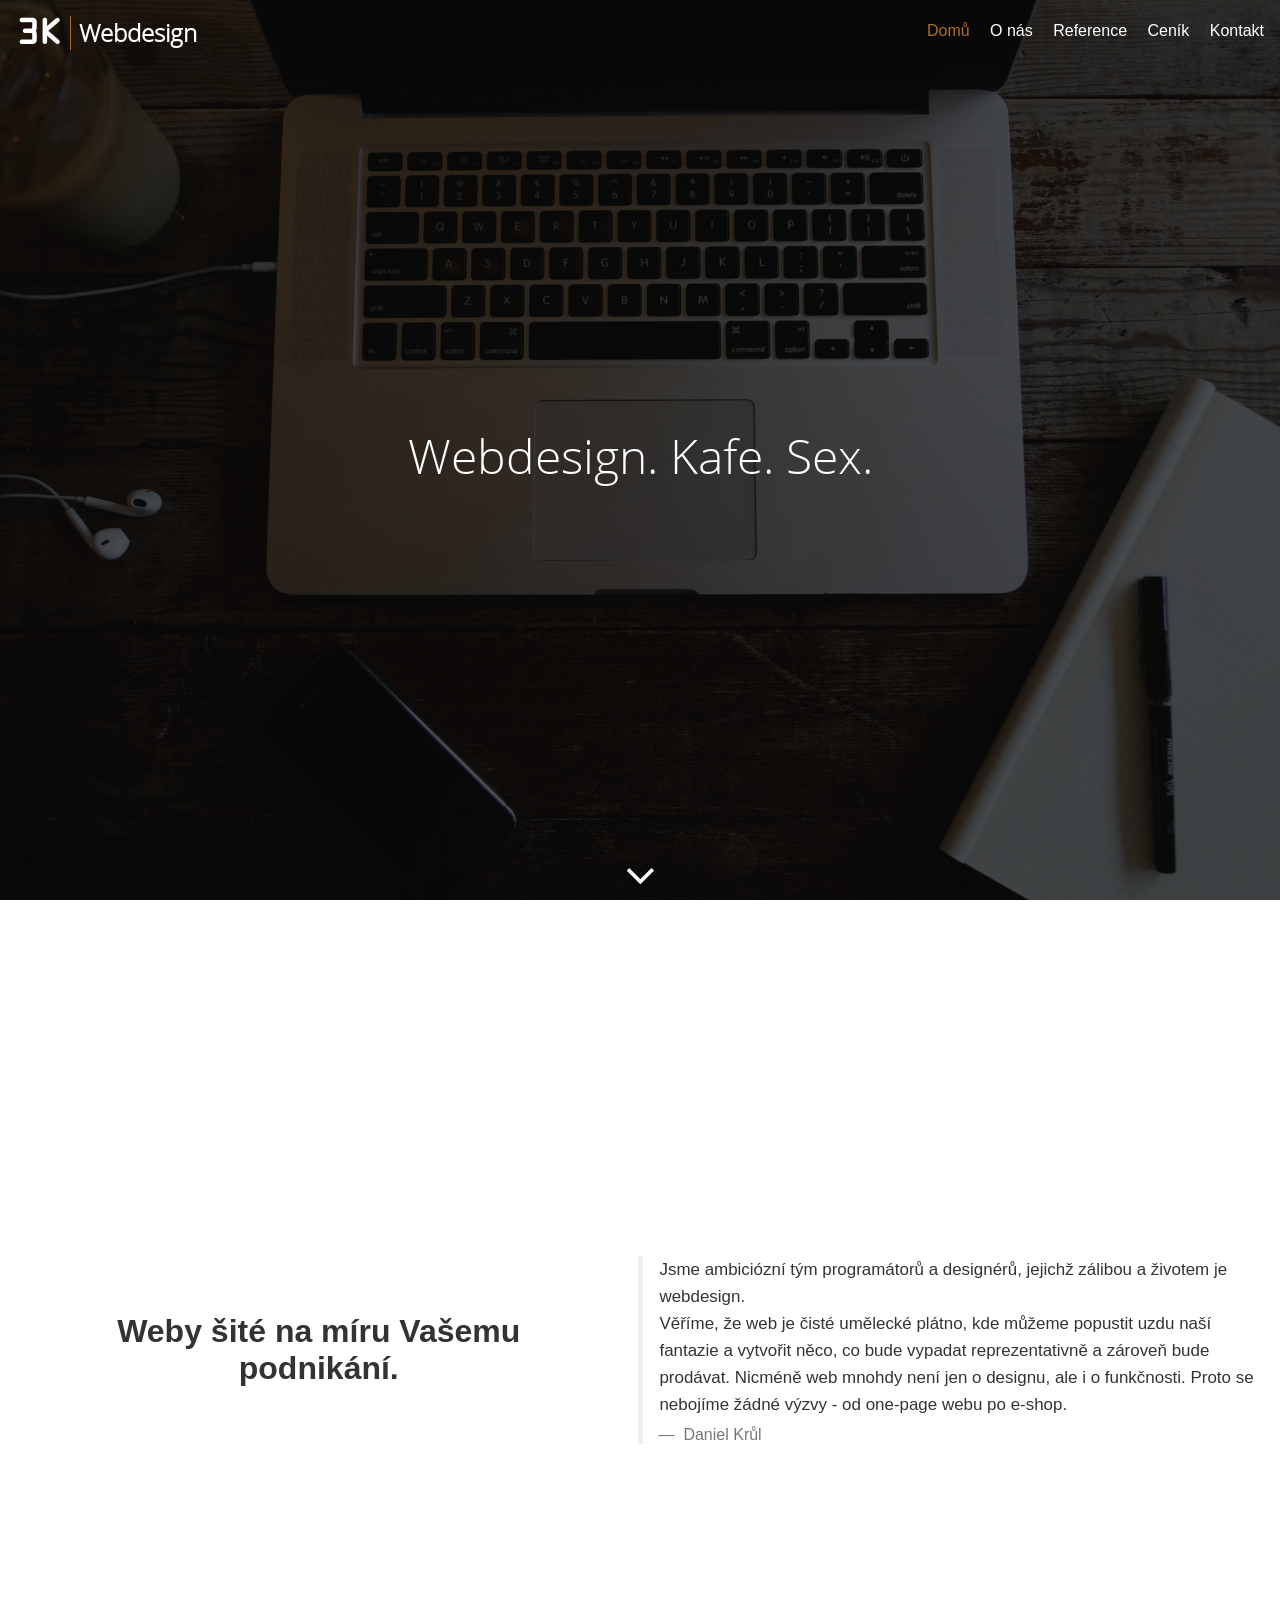
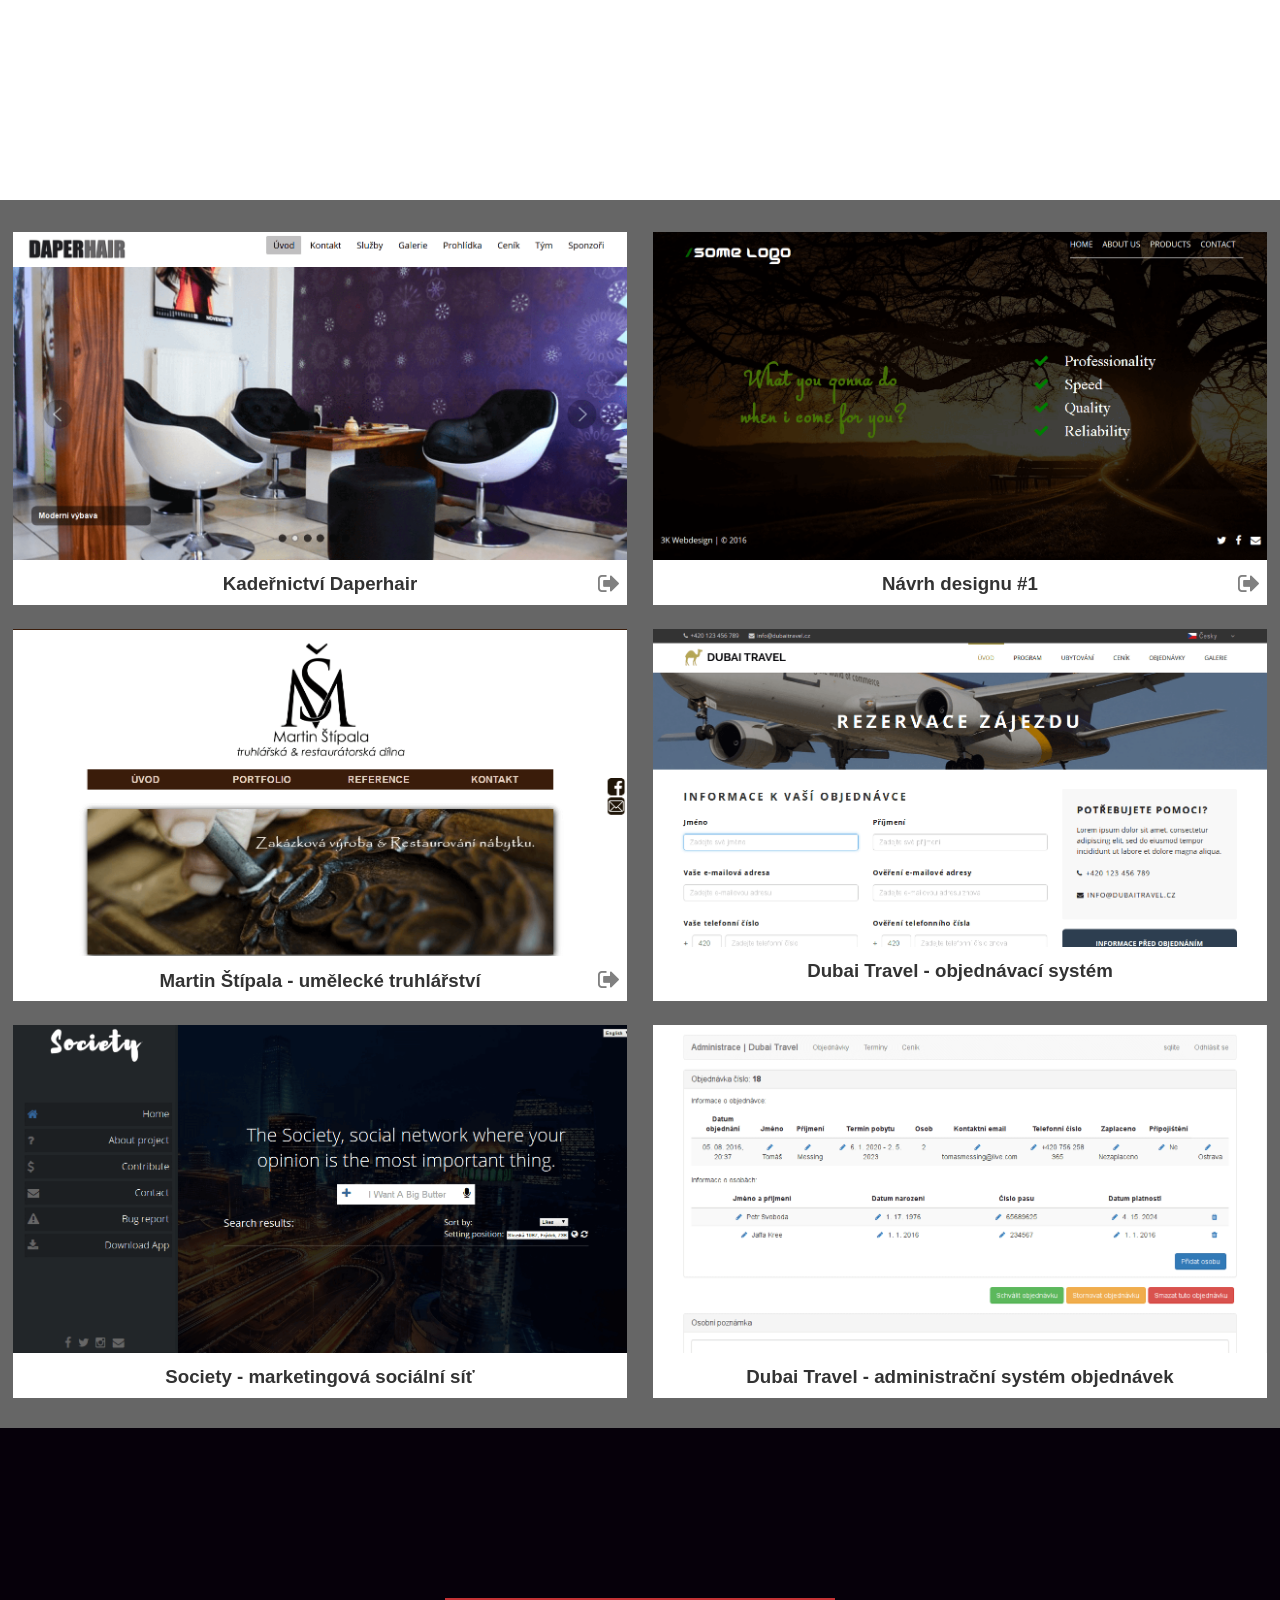
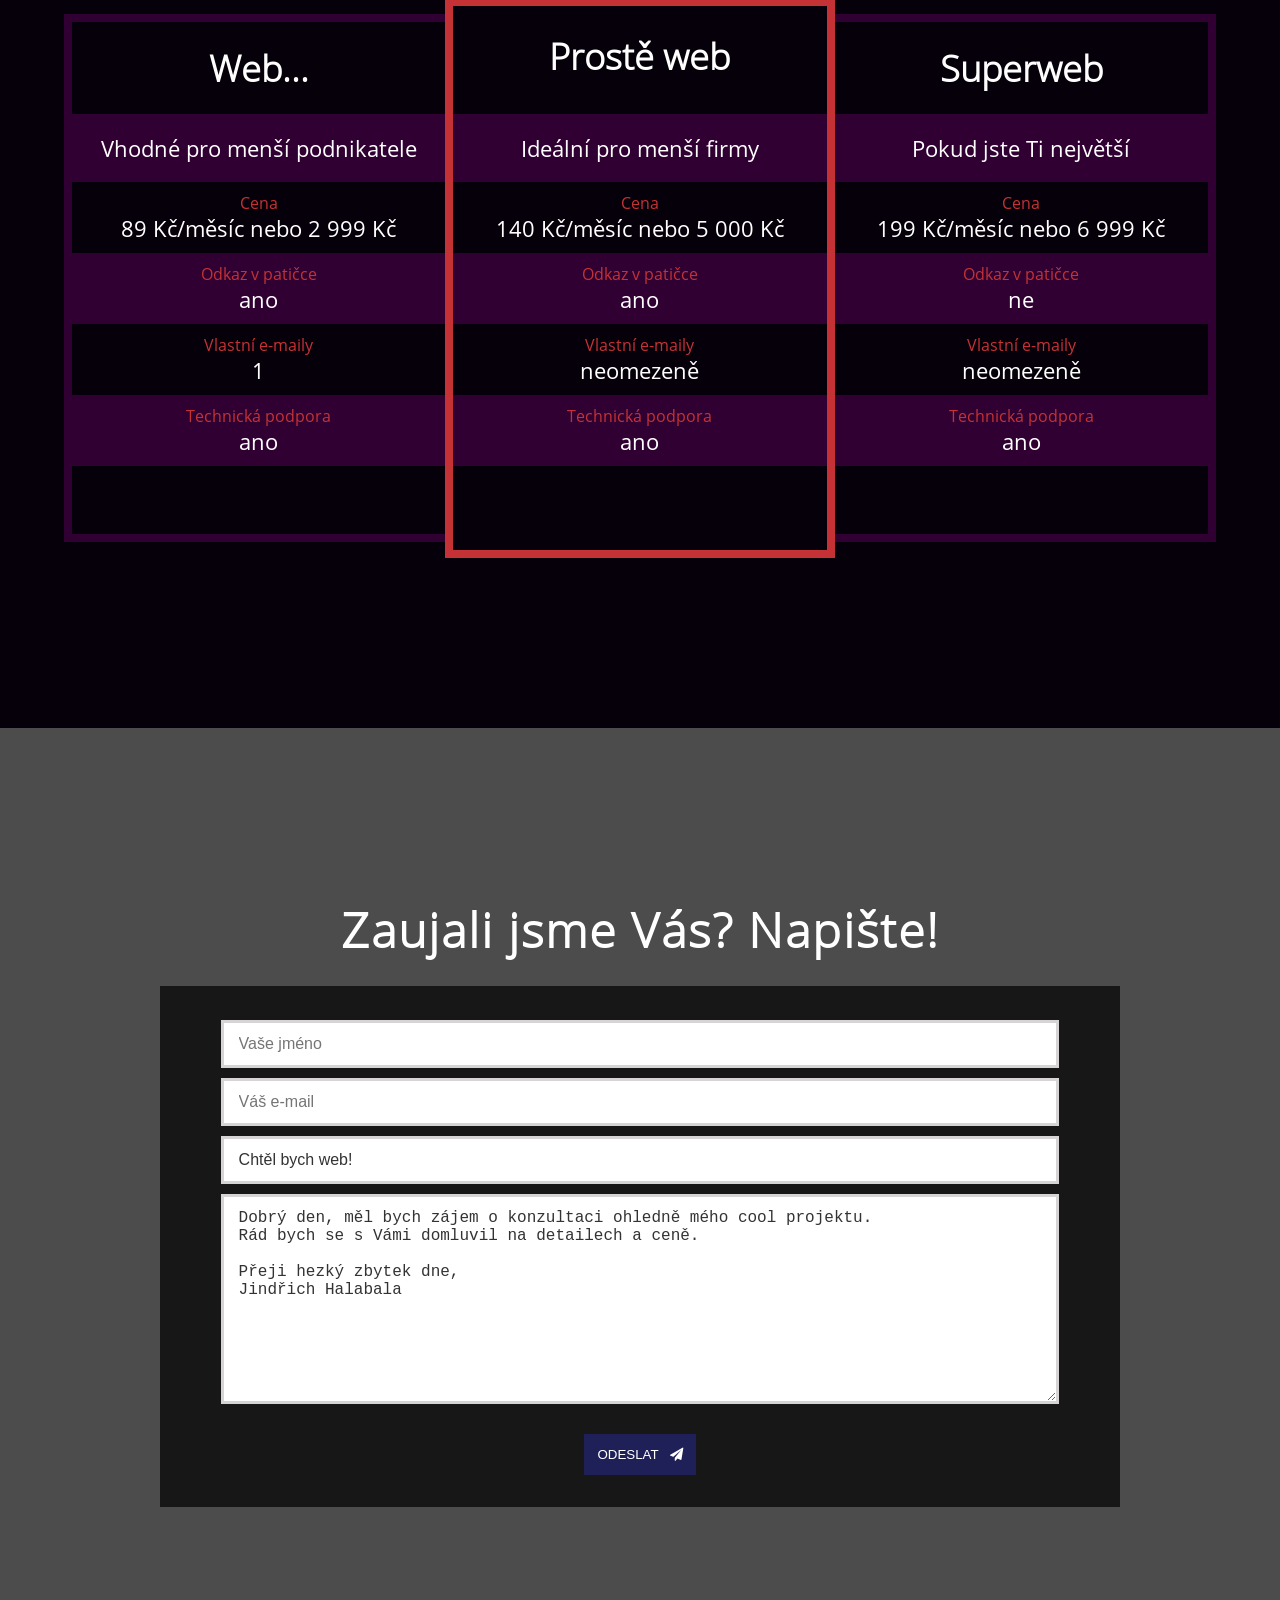
<file: index.html>
<!DOCTYPE html>
<html lang="cs">
<head>
	<meta charset="utf-8" />
	<meta name="viewport" content="width=device-width, initial-scale=1">
	<meta name="description" content="Jsme ambiciózní tým programátorů a designérů, jejichž zálibou a život je webdesign. Tvoříme responzivní design, e-shopy a webové aplikace.">
	<meta name="Author" content="Daniel Krůl & Jan Kolčava">
	<meta name="keywords" content="web, webdesign, design, kódování, coding, code, 3K, 3K Webdesign" />
	<meta name="robots" content="index, follow" />

	<link rel="shortcut icon" href="favicon.png" />

	<title>3K Webdesign | Tvorba webů, e-shopů a webových aplikací</title>

	<link rel="stylesheet" type="text/css" href="./design/font-awesome/css/font-awesome.min.css" />
	<link rel="stylesheet" type="text/css" href="./css/sweetalert.css" />
	<link rel="stylesheet" type="text/css" href="./css/style.css" />

	<script type="text/javascript" src="./js/jquery.js"></script>
	<script type="text/javascript" src="./js/sweetalert.min.js"></script>
	<script type="text/javascript" src="./js/hammer.js"></script>

	<script type="text/javascript" src="./js/main.js"></script>
	<script>
		(function(i,s,o,g,r,a,m){i['GoogleAnalyticsObject']=r;i[r]=i[r]||function(){
			(i[r].q=i[r].q||[]).push(arguments)},i[r].l=1*new Date();a=s.createElement(o),
			m=s.getElementsByTagName(o)[0];a.async=1;a.src=g;m.parentNode.insertBefore(a,m)
		})(window,document,'script','https://www.google-analytics.com/analytics.js','ga');

		ga('create', 'UA-42571558-3', 'auto');
		ga('send', 'pageview');

	</script>

	<script type="text/javascript">
		var _smartsupp = _smartsupp || {};
		_smartsupp.key = '3f3482edde2a2495b305a945e48021284ca4ef21';
		window.smartsupp||(function(d) {
			var s,c,o=smartsupp=function(){ o._.push(arguments)};o._=[];
			s=d.getElementsByTagName('script')[0];c=d.createElement('script');
			c.type='text/javascript';c.charset='utf-8';c.async=true;
			c.src='//www.smartsuppchat.com/loader.js?';s.parentNode.insertBefore(c,s);
		})(document);
	</script>
</script>
</head>
<body>
	<div id="page" class="slick_menu_off">

		<header id="header" class="scrolled_off">
			<div class="left">
				<div class="logo">
					<a href="">
						<h1>3K</h1>
						<span class="borderVertical"></span>
						<h2>Webdesign</h2>
					</a>
				</div>
			</div>

			<div class="right">
				<div class="primary-nav">
					<a href="#page" class="active">Domů</a>
					<a href="#about">O nás</a>
					<a href="#reference">Reference</a>
					<a href="#services">Ceník</a>
					<a href="#contact">Kontakt</a>
				</div>

				<div class="slick-nav">
					<div class="slick-btn">
						<span class="fa fa-bars"></span>
					</div>
				</div>
			</div>
		</header>

		<div id="slick-menu">
			<div class="content">
				<div class="menu">
					<a href="#page" class="active">Domů</a>
					<a href="#about">O nás</a>
					<a href="#reference">Reference</a>
					<a href="#services">Ceník</a>
					<a href="#contact">Kontakt</a>
				</div>
			</div>

			<div class="foot">
				<div class="socialSites">
					<a class="fa fa-envelope ico-envelope" href="mailto:my@3kwebdesign.com" target="_blank"></a>
					<a class="fa fa-twitter ico-twitter" href="" target="_blank"></a>
					<a class="fa fa-facebook ico-facebook" href="https://www.facebook.com/3kwebdesignczech/" target="_blank"></a>
				</div>
			</div>
		</div>

		<div id="intro" class="part">
			<div class="shadowIntro">

				<div class="middlePane">
					<div class="center">
						<h1>Webdesign. Kafe. Sex.</h1>
					</div>
				</div>

				<div class="bottomPane">
					<div class="center">
						<a href="#about">
							<i class="fa fa-angle-down" aria-hidden="true"></i>
						</a>
					</div>
				</div>
			</div>
		</div>

		<div id="about" class="part">
			<div class="left">
				<h2 id="marketing">Weby šité na míru Vašemu podnikání.</h2>
			</div>

			<div class="right">
				<p>Jsme ambiciózní tým programátorů a designérů, jejichž zálibou a životem je webdesign.</p>
				<p>Věříme, že web je čisté umělecké plátno, kde můžeme popustit uzdu naší fantazie a vytvořit něco, co bude vypadat reprezentativně a zároveň bude prodávat. Nicméně web mnohdy není jen o designu, ale i o funkčnosti. Proto se nebojíme žádné výzvy - od one-page webu po e-shop.</p>
				<footer>
					Daniel Krůl
				</footer>
			</div>
		</div>

		<div id="reference" class="part">
			<div class="newLineTop"></div>
			<div class="column">
				<a href="http://www.daperhair.com" target="_blank">
					<div class="out">
						<i class="fa fa-sign-out" aria-hidden="true"></i>
					</div>
				</a>

				<img alt="Kadeřnictví Daperhair" src="design/images/reference/daperhair.png">
				<div class="title">
					<h3>Kadeřnictví Daperhair</h3>
				</div>
			</div>

			<div class="column">
				<a href="/old/Designs/1/" target="_blank">
					<div class="out">
						<i class="fa fa-sign-out" aria-hidden="true"></i>
					</div>
				</a>
				<img alt="Návrh designu #1" src="design/images/reference/design_1.png">
				<div class="title">
					<h3>Návrh designu #1</h3>
				</div>
			</div>

			<div class="column">
				<a href="http://www.msdilna.cz" target="_blank">
					<div class="out">
						<i class="fa fa-sign-out" aria-hidden="true"></i>
					</div>
				</a>

				<img alt="Martin Štípala - umělecké truhlářství" src="design/images/reference/msdilna.png">
				<div class="title">
					<h3>Martin Štípala - umělecké truhlářství</h3>
				</div>
			</div>

			<div class="column">
				<img alt="Dubai Travel - objednávací systém" src="design/images/reference/dubaitravel.png">
				<div class="title">
					<h3>Dubai Travel - objednávací systém</h3>
				</div>
			</div>

			<div class="column">
				<img alt="Society - marketingová sociální síť" src="design/images/reference/society.png">
				<div class="title">
					<h3>Society - marketingová sociální síť</h3>
				</div>
			</div>

			<div class="column">
				<img alt="Dubai Travel - administrační systém objednávek" src="design/images/reference/dubaitravel_admin.png">
				<div class="title">
					<h3>Dubai Travel - administrační systém objednávek</h3>
				</div>
			</div>
			<div class="newLineBottom"></div>
		</div>

		<div id="services" class="part">
			<div class="centerTable">
				<div class="column firstColumn">
					<div class="row title center">
						<h2>Web...</h2>
					</div>

					<div class="row center">
						<div class="textWrapper">
							<p class="text">Vhodné pro menší podnikatele</p>
						</div>
					</div>

					<div class="row center">
						<div class="textWrapper">
							<p class="sub">Cena</p>
							<p class="text">89 Kč/měsíc nebo 2 999 Kč</p>
						</div>
					</div>

					<div class="row center">
						<div class="textWrapper">
							<p class="sub">Odkaz v patičce</p>
							<p class="text">ano</p>
						</div>
					</div>

					<div class="row center">
						<div class="textWrapper">
							<p class="sub">Vlastní e-maily</p>
							<p class="text">1</p>
						</div>
					</div>

					<div class="row center">
						<div class="textWrapper">
							<p class="sub">Technická podpora</p>
							<p class="text">ano</p>
						</div>
					</div>

					<div class="row center">
					</div>
				</div>

				<div class="column secondColumn">
					<div class="row title">
						<h2>Prostě web</h2>
					</div>

					<div class="row center">
						<div class="textWrapper">
							<p class="text">Ideální pro menší firmy</p>
						</div>
					</div>

					<div class="row center">
						<div class="textWrapper">
							<p class="sub">Cena</p>
							<p class="text">140 Kč/měsíc nebo 5 000 Kč</p>
						</div>
					</div>

					<div class="row center">
						<div class="textWrapper">
							<p class="sub">Odkaz v patičce</p>
							<p class="text">ano</p>
						</div>
					</div>

					<div class="row center">
						<div class="textWrapper">
							<p class="sub">Vlastní e-maily</p>
							<p class="text">neomezeně</p>
						</div>
					</div>

					<div class="row center">
						<div class="textWrapper">
							<p class="sub">Technická podpora</p>
							<p class="text">ano</p>
						</div>
					</div>

					<div class="row center">
					</div>
				</div>

				<div class="column lastColumn">
					<div class="row title center">
						<h2>Superweb</h2>
					</div>

					<div class="row center">
						<div class="textWrapper">
							<p class="text">Pokud jste Ti největší</p>
						</div>
					</div>

					<div class="row center">
						<div class="textWrapper">
							<p class="sub">Cena</p>
							<p class="text">199 Kč/měsíc nebo 6 999 Kč</p>
						</div>
					</div>

					<div class="row center">
						<div class="textWrapper">
							<p class="sub">Odkaz v patičce</p>
							<p class="text">ne</p>
						</div>
					</div>

					<div class="row center">
						<div class="textWrapper">
							<p class="sub">Vlastní e-maily</p>
							<p class="text">neomezeně</p>
						</div>
					</div>

					<div class="row center">
						<div class="textWrapper">
							<p class="sub">Technická podpora</p>
							<p class="text">ano</p>
						</div>
					</div>

					<div class="row center">
					</div>
				</div>
			</div>
		</div>

		<div id="contact" class="part">
			<div class="centerShadow">
				<div class="contact">
					<h2>Zaujali jsme Vás? Napište!</h2>
					<div class="innerTable">
						<div class="left">
							<table>
								<tr>
									<td>
										<input id="mailSender" required class="text" type="text" placeHolder="Vaše jméno">
									</td>
								</tr>

								<tr>
									<td>
										<input id="mailSenderMail" required class="text" type="email" placeHolder="Váš e-mail">
									</td>
								</tr>

								<tr>
									<td>
										<input id="mailSubject" required class="text" value="Chtěl bych web!" type="text" placeHolder="Předmět e-mailu">
									</td>
								</tr>

								<tr>
									<td>
										<textarea id="mailText" required class="text" rows="10">
Dobrý den, měl bych zájem o konzultaci ohledně mého cool projektu. 
Rád bych se s Vámi domluvil na detailech a ceně.

Přeji hezký zbytek dne,
Jindřich Halabala</textarea>
									</td>
								</tr>
							</table>
						</div>

						<div class="row">
							<button id="sendMail">Odeslat &nbsp; 
								<span class="blued">
									<i class="fa fa-paper-plane" aria-hidden="true"></i>
								</span>
							</button>
						</div>
					</div>
				</div>
			</div>
		</div>

		<div id="slick-menu-shadow">
		</div>
		
	</div>
</body>
</html>
</file>
<file: css/sweetalert.css>
.sweet-alert,.sweet-overlay{position:fixed;display:none}body.stop-scrolling{height:100%;overflow:hidden}.sweet-overlay{background-color:#000;-ms-filter:"progid:DXImageTransform.Microsoft.Alpha(Opacity=40)";background-color:rgba(0,0,0,.4);left:0;right:0;top:0;bottom:0;z-index:10000}.sweet-alert{background-color:#fff;font-family:'Open Sans','Helvetica Neue',Helvetica,Arial,sans-serif;width:478px;padding:17px;border-radius:5px;text-align:center;left:50%;top:50%;margin-left:-256px;margin-top:-200px;overflow:hidden;z-index:99999}@media all and (max-width:540px){.sweet-alert{width:auto;margin-left:0;margin-right:0;left:15px;right:15px}}.sweet-alert h2{color:#575757;font-size:30px;text-align:center;font-weight:600;text-transform:none;position:relative;margin:25px 0;padding:0;line-height:40px;display:block}.sweet-alert p{color:#797979;font-size:16px;font-weight:300;position:relative;text-align:inherit;float:none;margin:0;padding:0;line-height:normal}.sweet-alert fieldset{border:none;position:relative}.sweet-alert .sa-error-container{background-color:#f1f1f1;margin-left:-17px;margin-right:-17px;overflow:hidden;padding:0 10px;max-height:0;webkit-transition:padding .15s,max-height .15s;transition:padding .15s,max-height .15s}.sweet-alert .sa-error-container.show{padding:10px 0;max-height:100px;webkit-transition:padding .2s,max-height .2s;transition:padding .25s,max-height .25s}.sweet-alert .sa-error-container .icon{display:inline-block;width:24px;height:24px;border-radius:50%;background-color:#ea7d7d;color:#fff;line-height:24px;text-align:center;margin-right:3px}.sweet-alert .sa-error-container p{display:inline-block}.sweet-alert .sa-input-error{position:absolute;top:29px;right:26px;width:20px;height:20px;opacity:0;-webkit-transform:scale(.5);transform:scale(.5);-webkit-transform-origin:50% 50%;transform-origin:50% 50%;-webkit-transition:all .1s;transition:all .1s}.sweet-alert .sa-input-error::after,.sweet-alert .sa-input-error::before{content:"";width:20px;height:6px;background-color:#f06e57;border-radius:3px;position:absolute;top:50%;margin-top:-4px;left:50%;margin-left:-9px}.sweet-alert .sa-input-error::before{-webkit-transform:rotate(-45deg);transform:rotate(-45deg)}.sweet-alert .sa-input-error::after{-webkit-transform:rotate(45deg);transform:rotate(45deg)}.sweet-alert .sa-input-error.show{opacity:1;-webkit-transform:scale(1);transform:scale(1)}.sweet-alert input{width:100%;box-sizing:border-box;border-radius:3px;border:1px solid #d7d7d7;height:43px;margin-top:10px;margin-bottom:17px;font-size:18px;box-shadow:inset 0 1px 1px rgba(0,0,0,.06);padding:0 12px;display:none;-webkit-transition:all .3s;transition:all .3s}.sweet-alert input:focus{outline:0;box-shadow:0 0 3px #c4e6f5;border:1px solid #b4dbed}.sweet-alert input:focus::-moz-placeholder{transition:opacity .3s 30ms ease;opacity:.5}.sweet-alert input:focus:-ms-input-placeholder{transition:opacity .3s 30ms ease;opacity:.5}.sweet-alert input:focus::-webkit-input-placeholder{transition:opacity .3s 30ms ease;opacity:.5}.sweet-alert input::-moz-placeholder{color:#bdbdbd}.sweet-alert input:-ms-input-placeholder{color:#bdbdbd}.sweet-alert input::-webkit-input-placeholder{color:#bdbdbd}.sweet-alert.show-input input{display:block}.sweet-alert .sa-confirm-button-container{display:inline-block;position:relative}.sweet-alert .la-ball-fall{position:absolute;left:50%;top:50%;margin-left:-27px;margin-top:4px;opacity:0;visibility:hidden}.sweet-alert button{background-color:#8CD4F5;color:#fff;border:none;box-shadow:none;font-size:17px;font-weight:500;-webkit-border-radius:4px;border-radius:5px;padding:10px 32px;margin:26px 5px 0;cursor:pointer}.sweet-alert button:focus{outline:0;box-shadow:0 0 2px rgba(128,179,235,.5),inset 0 0 0 1px rgba(0,0,0,.05)}.sweet-alert button:hover{background-color:#7ecff4}.sweet-alert button:active{background-color:#5dc2f1}.sweet-alert button.cancel{background-color:#C1C1C1}.sweet-alert button.cancel:hover{background-color:#b9b9b9}.sweet-alert button.cancel:active{background-color:#a8a8a8}.sweet-alert button.cancel:focus{box-shadow:rgba(197,205,211,.8) 0 0 2px,rgba(0,0,0,.0470588) 0 0 0 1px inset!important}.sweet-alert button[disabled]{opacity:.6;cursor:default}.sweet-alert button.confirm[disabled]{color:transparent}.sweet-alert button.confirm[disabled]~.la-ball-fall{opacity:1;visibility:visible;transition-delay:0s}.sweet-alert button::-moz-focus-inner{border:0}.sweet-alert[data-has-cancel-button=false] button{box-shadow:none!important}.sweet-alert[data-has-confirm-button=false][data-has-cancel-button=false]{padding-bottom:40px}.sweet-alert .sa-icon{width:80px;height:80px;border:4px solid gray;-webkit-border-radius:40px;border-radius:50%;margin:20px auto;padding:0;position:relative;box-sizing:content-box}.sweet-alert .sa-icon.sa-error{border-color:#F27474}.sweet-alert .sa-icon.sa-error .sa-x-mark{position:relative;display:block}.sweet-alert .sa-icon.sa-error .sa-line{position:absolute;height:5px;width:47px;background-color:#F27474;display:block;top:37px;border-radius:2px}.sweet-alert .sa-icon.sa-error .sa-line.sa-left{-webkit-transform:rotate(45deg);transform:rotate(45deg);left:17px}.sweet-alert .sa-icon.sa-error .sa-line.sa-right{-webkit-transform:rotate(-45deg);transform:rotate(-45deg);right:16px}.sweet-alert .sa-icon.sa-warning{border-color:#F8BB86}.sweet-alert .sa-icon.sa-warning .sa-body{position:absolute;width:5px;height:47px;left:50%;top:10px;-webkit-border-radius:2px;border-radius:2px;margin-left:-2px;background-color:#F8BB86}.sweet-alert .sa-icon.sa-warning .sa-dot{position:absolute;width:7px;height:7px;-webkit-border-radius:50%;border-radius:50%;margin-left:-3px;left:50%;bottom:10px;background-color:#F8BB86}.sweet-alert .sa-icon.sa-info::after,.sweet-alert .sa-icon.sa-info::before{content:"";background-color:#C9DAE1;position:absolute}.sweet-alert .sa-icon.sa-info{border-color:#C9DAE1}.sweet-alert .sa-icon.sa-info::before{width:5px;height:29px;left:50%;bottom:17px;border-radius:2px;margin-left:-2px}.sweet-alert .sa-icon.sa-info::after{width:7px;height:7px;border-radius:50%;margin-left:-3px;top:19px}.sweet-alert .sa-icon.sa-success{border-color:#A5DC86}.sweet-alert .sa-icon.sa-success::after,.sweet-alert .sa-icon.sa-success::before{content:'';position:absolute;width:60px;height:120px;background:#fff}.sweet-alert .sa-icon.sa-success::before{-webkit-border-radius:120px 0 0 120px;border-radius:120px 0 0 120px;top:-7px;left:-33px;-webkit-transform:rotate(-45deg);transform:rotate(-45deg);-webkit-transform-origin:60px 60px;transform-origin:60px 60px}.sweet-alert .sa-icon.sa-success::after{-webkit-border-radius:0 120px 120px 0;border-radius:0 120px 120px 0;top:-11px;left:30px;-webkit-transform:rotate(-45deg);transform:rotate(-45deg);-webkit-transform-origin:0 60px;transform-origin:0 60px}.sweet-alert .sa-icon.sa-success .sa-placeholder{width:80px;height:80px;border:4px solid rgba(165,220,134,.2);-webkit-border-radius:40px;border-radius:50%;box-sizing:content-box;position:absolute;left:-4px;top:-4px;z-index:2}.sweet-alert .sa-icon.sa-success .sa-fix{width:5px;height:90px;background-color:#fff;position:absolute;left:28px;top:8px;z-index:1;-webkit-transform:rotate(-45deg);transform:rotate(-45deg)}.sweet-alert .sa-icon.sa-success .sa-line{height:5px;background-color:#A5DC86;display:block;border-radius:2px;position:absolute;z-index:2}.sweet-alert .sa-icon.sa-success .sa-line.sa-tip{width:25px;left:14px;top:46px;-webkit-transform:rotate(45deg);transform:rotate(45deg)}.sweet-alert .sa-icon.sa-success .sa-line.sa-long{width:47px;right:8px;top:38px;-webkit-transform:rotate(-45deg);transform:rotate(-45deg)}.sweet-alert .sa-icon.sa-custom{background-size:contain;border-radius:0;border:none;background-position:center center;background-repeat:no-repeat}@-webkit-keyframes showSweetAlert{0%{transform:scale(.7);-webkit-transform:scale(.7)}45%{transform:scale(1.05);-webkit-transform:scale(1.05)}80%{transform:scale(.95);-webkit-transform:scale(.95)}100%{transform:scale(1);-webkit-transform:scale(1)}}@keyframes showSweetAlert{0%{transform:scale(.7);-webkit-transform:scale(.7)}45%{transform:scale(1.05);-webkit-transform:scale(1.05)}80%{transform:scale(.95);-webkit-transform:scale(.95)}100%{transform:scale(1);-webkit-transform:scale(1)}}@-webkit-keyframes hideSweetAlert{0%{transform:scale(1);-webkit-transform:scale(1)}100%{transform:scale(.5);-webkit-transform:scale(.5)}}@keyframes hideSweetAlert{0%{transform:scale(1);-webkit-transform:scale(1)}100%{transform:scale(.5);-webkit-transform:scale(.5)}}@-webkit-keyframes slideFromTop{0%{top:0}100%{top:50%}}@keyframes slideFromTop{0%{top:0}100%{top:50%}}@-webkit-keyframes slideToTop{0%{top:50%}100%{top:0}}@keyframes slideToTop{0%{top:50%}100%{top:0}}@-webkit-keyframes slideFromBottom{0%{top:70%}100%{top:50%}}@keyframes slideFromBottom{0%{top:70%}100%{top:50%}}@-webkit-keyframes slideToBottom{0%{top:50%}100%{top:70%}}@keyframes slideToBottom{0%{top:50%}100%{top:70%}}.showSweetAlert[data-animation=pop]{-webkit-animation:showSweetAlert .3s;animation:showSweetAlert .3s}.showSweetAlert[data-animation=none]{-webkit-animation:none;animation:none}.showSweetAlert[data-animation=slide-from-top]{-webkit-animation:slideFromTop .3s;animation:slideFromTop .3s}.showSweetAlert[data-animation=slide-from-bottom]{-webkit-animation:slideFromBottom .3s;animation:slideFromBottom .3s}.hideSweetAlert[data-animation=pop]{-webkit-animation:hideSweetAlert .2s;animation:hideSweetAlert .2s}.hideSweetAlert[data-animation=none]{-webkit-animation:none;animation:none}.hideSweetAlert[data-animation=slide-from-top]{-webkit-animation:slideToTop .4s;animation:slideToTop .4s}.hideSweetAlert[data-animation=slide-from-bottom]{-webkit-animation:slideToBottom .3s;animation:slideToBottom .3s}@-webkit-keyframes animateSuccessTip{0%,54%{width:0;left:1px;top:19px}70%{width:50px;left:-8px;top:37px}84%{width:17px;left:21px;top:48px}100%{width:25px;left:14px;top:45px}}@keyframes animateSuccessTip{0%,54%{width:0;left:1px;top:19px}70%{width:50px;left:-8px;top:37px}84%{width:17px;left:21px;top:48px}100%{width:25px;left:14px;top:45px}}@-webkit-keyframes animateSuccessLong{0%,65%{width:0;right:46px;top:54px}84%{width:55px;right:0;top:35px}100%{width:47px;right:8px;top:38px}}@keyframes animateSuccessLong{0%,65%{width:0;right:46px;top:54px}84%{width:55px;right:0;top:35px}100%{width:47px;right:8px;top:38px}}@-webkit-keyframes rotatePlaceholder{0%,5%{transform:rotate(-45deg);-webkit-transform:rotate(-45deg)}100%,12%{transform:rotate(-405deg);-webkit-transform:rotate(-405deg)}}@keyframes rotatePlaceholder{0%,5%{transform:rotate(-45deg);-webkit-transform:rotate(-45deg)}100%,12%{transform:rotate(-405deg);-webkit-transform:rotate(-405deg)}}.animateSuccessTip{-webkit-animation:animateSuccessTip .75s;animation:animateSuccessTip .75s}.animateSuccessLong{-webkit-animation:animateSuccessLong .75s;animation:animateSuccessLong .75s}.sa-icon.sa-success.animate::after{-webkit-animation:rotatePlaceholder 4.25s ease-in;animation:rotatePlaceholder 4.25s ease-in}@-webkit-keyframes animateErrorIcon{0%{transform:rotateX(100deg);-webkit-transform:rotateX(100deg);opacity:0}100%{transform:rotateX(0);-webkit-transform:rotateX(0);opacity:1}}@keyframes animateErrorIcon{0%{transform:rotateX(100deg);-webkit-transform:rotateX(100deg);opacity:0}100%{transform:rotateX(0);-webkit-transform:rotateX(0);opacity:1}}.animateErrorIcon{-webkit-animation:animateErrorIcon .5s;animation:animateErrorIcon .5s}@-webkit-keyframes animateXMark{0%,50%{transform:scale(.4);-webkit-transform:scale(.4);margin-top:26px;opacity:0}80%{transform:scale(1.15);-webkit-transform:scale(1.15);margin-top:-6px}100%{transform:scale(1);-webkit-transform:scale(1);margin-top:0;opacity:1}}@keyframes animateXMark{0%,50%{transform:scale(.4);-webkit-transform:scale(.4);margin-top:26px;opacity:0}80%{transform:scale(1.15);-webkit-transform:scale(1.15);margin-top:-6px}100%{transform:scale(1);-webkit-transform:scale(1);margin-top:0;opacity:1}}.animateXMark{-webkit-animation:animateXMark .5s;animation:animateXMark .5s}@-webkit-keyframes pulseWarning{0%{border-color:#F8D486}100%{border-color:#F8BB86}}@keyframes pulseWarning{0%{border-color:#F8D486}100%{border-color:#F8BB86}}.pulseWarning{-webkit-animation:pulseWarning .75s infinite alternate;animation:pulseWarning .75s infinite alternate}@-webkit-keyframes pulseWarningIns{0%{background-color:#F8D486}100%{background-color:#F8BB86}}@keyframes pulseWarningIns{0%{background-color:#F8D486}100%{background-color:#F8BB86}}.pulseWarningIns{-webkit-animation:pulseWarningIns .75s infinite alternate;animation:pulseWarningIns .75s infinite alternate}@-webkit-keyframes rotate-loading{0%{transform:rotate(0)}100%{transform:rotate(360deg)}}@keyframes rotate-loading{0%{transform:rotate(0)}100%{transform:rotate(360deg)}}.sweet-alert .sa-icon.sa-error .sa-line.sa-left{-ms-transform:rotate(45deg)\9}.sweet-alert .sa-icon.sa-error .sa-line.sa-right{-ms-transform:rotate(-45deg)\9}.sweet-alert .sa-icon.sa-success{border-color:transparent\9}.sweet-alert .sa-icon.sa-success .sa-line.sa-tip{-ms-transform:rotate(45deg)\9}.sweet-alert .sa-icon.sa-success .sa-line.sa-long{-ms-transform:rotate(-45deg)\9} .la-ball-fall,.la-ball-fall>div{position:relative;-webkit-box-sizing:border-box;-moz-box-sizing:border-box;box-sizing:border-box}.la-ball-fall{display:block;font-size:0;color:#fff;width:54px;height:18px}.la-ball-fall.la-dark{color:#333}.la-ball-fall>div{display:inline-block;float:none;background-color:currentColor;border:0 solid currentColor;width:10px;height:10px;margin:4px;border-radius:100%;opacity:0;-webkit-animation:ball-fall 1s ease-in-out infinite;-moz-animation:ball-fall 1s ease-in-out infinite;-o-animation:ball-fall 1s ease-in-out infinite;animation:ball-fall 1s ease-in-out infinite}.la-ball-fall>div:nth-child(1){-webkit-animation-delay:-.2s;-moz-animation-delay:-.2s;-o-animation-delay:-.2s;animation-delay:-.2s}.la-ball-fall>div:nth-child(2){-webkit-animation-delay:-.1s;-moz-animation-delay:-.1s;-o-animation-delay:-.1s;animation-delay:-.1s}.la-ball-fall>div:nth-child(3){-webkit-animation-delay:0s;-moz-animation-delay:0s;-o-animation-delay:0s;animation-delay:0s}.la-ball-fall.la-sm{width:26px;height:8px}.la-ball-fall.la-sm>div{width:4px;height:4px;margin:2px}.la-ball-fall.la-2x{width:108px;height:36px}.la-ball-fall.la-2x>div{width:20px;height:20px;margin:8px}.la-ball-fall.la-3x{width:162px;height:54px}.la-ball-fall.la-3x>div{width:30px;height:30px;margin:12px}@-webkit-keyframes ball-fall{0%{opacity:0;-webkit-transform:translateY(-145%);transform:translateY(-145%)}10%,90%{opacity:.5}20%,80%{opacity:1;-webkit-transform:translateY(0);transform:translateY(0)}100%{opacity:0;-webkit-transform:translateY(145%);transform:translateY(145%)}}@-moz-keyframes ball-fall{0%{opacity:0;-moz-transform:translateY(-145%);transform:translateY(-145%)}10%,90%{opacity:.5}20%,80%{opacity:1;-moz-transform:translateY(0);transform:translateY(0)}100%{opacity:0;-moz-transform:translateY(145%);transform:translateY(145%)}}@-o-keyframes ball-fall{0%{opacity:0;-o-transform:translateY(-145%);transform:translateY(-145%)}10%,90%{opacity:.5}20%,80%{opacity:1;-o-transform:translateY(0);transform:translateY(0)}100%{opacity:0;-o-transform:translateY(145%);transform:translateY(145%)}}@keyframes ball-fall{0%{opacity:0;-webkit-transform:translateY(-145%);-moz-transform:translateY(-145%);-o-transform:translateY(-145%);transform:translateY(-145%)}10%,90%{opacity:.5}20%,80%{opacity:1;-webkit-transform:translateY(0);-moz-transform:translateY(0);-o-transform:translateY(0);transform:translateY(0)}100%{opacity:0;-webkit-transform:translateY(145%);-moz-transform:translateY(145%);-o-transform:translateY(145%);transform:translateY(145%)}}
</file>
<file: css/style.css>
.example {
    display: -webkit-box;
    display: -ms-flexbox;
    display: flex;
    -webkit-transition: all .5s;
    transition: all .5s;
    -webkit-user-select: none;
       -moz-user-select: none;
        -ms-user-select: none;
            user-select: none;
    background: -webkit-linear-gradient(top, white, black);
    background: linear-gradient(to bottom, white, black);
}

@font-face {
	font-family: 'Open Sans';
	src: url('../design/fonts/opensans.ttf');
}

@font-face {
	font-family: 'Lato Light';
	src: url('../design/fonts/opensans-light.ttf');
}

@font-face {
	font-family: 'Ocrastd';
	src: url('../design/fonts/ocrastd.otf');
}

* {
	margin: 0;
	padding: 0;
}

html{
	height: 100%;
}

body{
	font-family: Helvetica, Arial, sans-serif;
	-webkit-font-smoothing: antialiased;
	-moz-osx-font-smoothing: grayscale;
	height: 100%;
}

#page {
	width: 100%;
	height: 100%;
	position: relative;
}

#page .part {
	min-height: 100%;
	width: 100%;
	display: -webkit-box;
	display: -ms-flexbox;
	display: flex;
}

#header {
	position: fixed;
	top: 0;
	left: 0;
	right: 0;
	z-index: 100;
	display: -webkit-box;
	display: -ms-flexbox;
	display: flex;
	-webkit-transition: background-color 0.5s;
	transition: background-color 0.5s;
}

#header.scrolled_on {
	background-color: rgba(0, 0, 0, 0.9);
}

#header .left { 
 }

#header .right {
	-webkit-box-flex: 1;
	-ms-flex: 1;
	flex: 1;
	display: -webkit-box;
	display: -ms-flexbox;
	display: flex;
	-webkit-box-align: center;
	-ms-flex-align: center;
	align-items: center;
	-webkit-box-pack: end;
	-ms-flex-pack: end;
	justify-content: flex-end;
}

#header .left .logo {
	padding-top: 1em;
	padding-left: 1em;
	padding-bottom: 0.5em;
}

#header .left .logo a {
	display: -webkit-box;
	display: -ms-flexbox;
	display: flex;
	-webkit-box-align: center;
	-ms-flex-align: center;
	align-items:: center;
	text-decoration: none;
}

#header .left .logo h1 {
	color: white;
	font-family: 'Ocrastd', Arial, sans-serif;
}

#header .left .logo h2 {
	color: white;
	font-family: 'Lato Light', Arial, sans-serif;
}

#header .left .logo span.borderVertical {
	background: #a96a38;
	width: 1px;
	height: 2.1em;
	margin-left: .5em;
	margin-right: .5em;
}

#header .right .primary-nav {
	display: block;
}

#header .right .slick-nav {
	display: none;
}

#header .right .primary-nav a{
	color: white;
	text-decoration: none;
	position: relative;
	margin-right: 1em;
	-webkit-transition: color .5s;
	transition: color .5s;
}

#header .right .primary-nav a.active { color: #b06f25; }
#header .right .primary-nav a:hover  { color: #b06f25; }

#header .right .slick-nav .slick-btn {
	color: white;
	margin-right: 1em;
	cursor: pointer;
	-webkit-transition: color .5s;
	transition: color .5s;
	-webkit-transition: transform .25s;
	transition: transform .25s;
	-ms-transform: scale(1, 1);
    -webkit-transform: scale(1, 1);
    transform: scale(1, 1);
}

#header .right .slick-nav .slick-btn.scale {
	-ms-transform: scale(0, 0);
    -webkit-transform: scale(0, 0);
    transform: scale(0, 0);
}

#header .right .slick-nav .slick-btn:hover  { color: #b06f25; }

#header .right .slick-nav .slick-btn span {
	font-size: 1.8em;
}

#page #slick-menu {
	visibility: hidden;
	position: fixed;
	top: 0;
	right: -45%;
	width: 45%;
	bottom: 0;
	z-index: 90;
	background-color: rgba(0, 0, 0, 0.95);
	display: -webkit-box;
	display: -ms-flexbox;
	display: flex;
	-webkit-box-direction: normal;
	-ms-flex-direction: column;
	flex-direction: column;
    -ms-transition: right 0.5s linear, visibility 0.5s;
    -moz-transition: right 0.5s linear, visibility 0.5s;
    -webkit-transition: right 0.5s linear, visibility 0.5s;
    transition: right 0.5s linear, visibility 0.5s;
    overflow: hidden;
    -webkit-transform: translateZ(0);
	-moz-transform: translateZ(0);
	-ms-transform: translateZ(0);
	-o-transform: translateZ(0);
	transform: translateZ(0);
}

#page.slick_menu_on #slick-menu {
	-webkit-transform: translateZ(0);
	-moz-transform: translateZ(0);
	-ms-transform: translateZ(0);
	-o-transform: translateZ(0);
	transform: translateZ(0);
	visibility: visible;
    right: 0;
}

#slick-menu .content {
	display: -webkit-box;
	display: -ms-flexbox;
	display: flex;
	-webkit-box-flex: 1;
	-ms-flex: 1;
	flex: 1;
	-webkit-box-pack: center;
	-ms-flex-pack: center;
	justify-content: center;
	margin-top: 3.7em;
}

#slick-menu .content .menu {
	display: -webkit-box;
	display: -ms-flexbox;
	display: flex;
	-webkit-box-direction: normal;
	-ms-flex-direction: column;
	flex-direction: column;
	-webkit-box-pack: center;
	-ms-flex-pack: center;
	justify-content: center;
	text-align: center;
}

#slick-menu .content .menu a{
	color: white;
	text-decoration: none;
	font-size: 1.4em;
	margin-bottom: 1em;
	padding: 0.3em;
	-webkit-transition: color .5s;
	transition: color .5s;
}

#slick-menu .content .menu a.active { color: #b06f25; }
#slick-menu .content .menu a:hover  { color: #b06f25; }

#slick-menu .foot {
	-webkit-box-flex: 0;
	-ms-flex: 0;
	flex: 0;
	text-align: right;
	padding: 0.5em 1em;
}

#slick-menu .foot .socialSites a{
    color: white;
    text-decoration: none;
    font-size: 1.3em;
    margin-right: 0.5em;
    -webkit-transition: color .5s;
	transition: color .5s;
}

#slick-menu .foot .socialSites .ico-envelope:hover {color: rgb(100, 255, 0);}
#slick-menu .foot .socialSites .ico-twitter:hover  {color: rgb(0, 200, 255);}
#slick-menu .foot .socialSites .ico-facebook:hover {color: rgb(0, 100, 255);}

#slick-menu-shadow {
	visibility: hidden;
	position: fixed;
	top: 0;
	bottom: 0;
	right: 0;
	width: 100%;
	background-color: rgba(0, 0, 0, 0.5);
	opacity: 0;
	-ms-transition: opacity 0.5s, right 0s, visibility 0.5s;
    -moz-transition: opacity 0.5s, right 0s, visibility 0.5s;
    -webkit-transition: opacity 0.5s, right 0s, visibility 0.5s;
    transition: opacity 0.5s, right 0s, visibility 0.5s;
}

#page.slick_menu_on #slick-menu-shadow {
	visibility: visible;
	opacity: 1;
	right: 40%;
	-ms-transition: opacity 1s 0.5s;
    -moz-transition: opacity 1s 0.5s;
    -webkit-transition: opacity 1s 0.5s;
    transition: opacity 1s 0.5s;
}

#intro{
	background: url('../design/images/background.jpg') no-repeat center center fixed;
	background-size: cover;
	height: 100%;
}

#intro .shadowIntro{
	-webkit-box-flex: 1;
	-ms-flex: 1;
	flex: 1;
	background: rgba(0, 0, 0, .7);
	display: -webkit-box;
	display: -ms-flexbox;
	display: flex;
	-webkit-box-orient: vertical;
	-webkit-box-direction: normal;
	-ms-flex-direction: column;
	flex-direction: column;
}

#intro .shadowIntro .middlePane{
	-webkit-box-flex: 1;
	-ms-flex: 1;
	flex: 1;
	display: -webkit-box;
	display: -ms-flexbox;
	display: flex;
	-webkit-box-align: center;
	-ms-flex-align: center;
	align-items: center;
	margin-top: 3.7em;
}

#intro .shadowIntro .middlePane .center{
	width: 100%;
}

#intro .shadowIntro .middlePane .center h1{
	color: white;
	text-align: center;
	font-family: 'Lato Light';
	font-weight: normal;
	font-size: 3em;
}

#intro .shadowIntro .middlePane .center h1 .marked{
	border-bottom: 1px dotted darkred;
}

#intro .shadowIntro .bottomPane{
	width: 100%;
}

#intro .shadowIntro .bottomPane .center{
	width: 100%;
	text-align: center;
}

#intro .shadowIntro .bottomPane .center a i{
	font-size: 3em;
	color: white;
	-webkit-transition: color .5s;
	transition: color .5s;
}

#intro .shadowIntro .bottomPane .center a i:hover{
	color: #b06f25;
}

#about{
	-webkit-box-align: center;
	-ms-flex-align: center;
	align-items: center;
}

#about .left{
	-webkit-box-flex: 1;
	-ms-flex: 1;
	flex: 1;
}

#about .left h2{
	color: #333;
	width: 80%;
	margin: 0 auto;
	font-size: 2em;
	text-align: center;
}

#about .right{
	-webkit-box-flex: 1;
	-ms-flex: 1;
	flex: 1;
	border-left: 5px solid #eee;
}

#about .right p{
	padding-left: 1em;
	padding-right: 1em;
	color: #333;
	font-size: 1.06em;
	line-height: 1.6;
}

#about .right footer{
	display: block;
	padding-left: 1em;
	margin-top: .5em;
	color: #777;
}

#about .right footer::before{
	content: '\2014 \00A0';
}

#reference{
	-ms-flex-wrap: wrap;
	flex-wrap: wrap;
	background: #666666;
}

#reference .column{
	width: 48%;
	background: white;
	margin: 0 auto;
	margin-bottom: 1.5em;
	position: relative;
}

#reference .column .out{
	position: absolute;
	bottom: 7px;
	color: gray;
	right: 7px;
	font-size: 1.5em;
	-webkit-transition: color .5s;
	transition: color .5s;
}

#reference .column .out:hover{
	color: #333;
}

#reference .column .title h3{
	text-align: center;
	color: #333;
	margin-bottom: .5em;
	margin-top: .5em;
}

#reference .newLineTop{
	margin-top: 2em;
	width: 100%;
}

#reference .newLineBottom{
	margin-top: calc(2em - 2%);
	width: 100%;
}

#reference .column img{
	width: 100%;
}

#contact{
	background: url('../design/images/mailbox.jpg') no-repeat center center fixed;
	background-size: cover;
}

#contact .centerShadow{
	-webkit-box-flex: 1;
	-ms-flex: 1;
	flex: 1;
	background: rgba(0, 0, 0, .7);
	display: -webkit-box;
	display: -ms-flexbox;
	display: flex;
	-webkit-box-align: center;
	-ms-flex-align: center;
	align-items: center;
	padding-bottom: 1.5em;
}

#contact .centerShadow .contact{
	margin: 0 auto;
	width: 75%;
}

#contact .centerShadow .contact h2, #blog .centerShadow .wrapper .title h2{
	font-size: 3em;
	color: white;
	font-family: 'Lato Light';
	text-align: center;
	margin-top: 1.5em;
	letter-spacing: 2px;
	margin-bottom: .5em;
}

#contact .centerShadow .contact .innerTable{
	display: -webkit-box;
	display: -ms-flexbox;
	display: flex;
	background: rgba(0, 0, 0, .70);
	padding: 2em;
	-webkit-box-orient: vertical;
	-webkit-box-direction: normal;
	    -ms-flex-direction: column;
	        flex-direction: column;
}

#contact .centerShadow .contact .innerTable .text{
	width: 90%;
	border: 3px solid rgba(153, 147, 147, .4);
	color: #333;
	padding: 12px 15px;
	font-size: 16px;
}

#contact .centerShadow .contact .innerTable .text:focus{
	outline: 0;
}

#contact .centerShadow .contact .innerTable .left{
	-webkit-box-flex: 1;
	-ms-flex: 1;
	flex: 1;
}

#contact .centerShadow .contact .innerTable .row{
	width: 100%;
	text-align: center;
	margin-top: 1em;
}

#contact .centerShadow .contact .innerTable .row button{
	text-transform: uppercase;
	background: #202058;
	border: 0;
	color: white;
	padding-top: 1em;
	padding-bottom: 1em;
	padding-left: 1em;
	padding-right: 1em;
	-webkit-transition: background .5s;
	transition: background .5s;
}

#contact .centerShadow .contact .innerTable .row button:focus{
	outline: 0;
}

#contact .centerShadow .contact .innerTable .row button:hover{
	background: #0E0E3D;
	cursor: pointer;
}

#contact .centerShadow .contact .innerTable .row button .blued{
	display: inline-block;
}

#contact .centerShadow .contact table{
	width: 100%;
	text-align: center;
}

#contact .centerShadow .contact table tr td{
	padding-bottom: .5em;
}

#blog{}

#blog .center{
	-webkit-box-flex: 1;
	-ms-flex: 1;
	flex: 1;
	display: -webkit-box;
	display: -ms-flexbox;
	display: flex;
	-webkit-box-align: center;
	-ms-flex-align: center;
	align-items: center;
	-webkit-box-pack: center;
	    -ms-flex-pack: center;
	        justify-content: center;
	flex-direction: column;
	margin-top: 1.5em;
	margin-bottom: 1.5em;
}

#blog .center .title h2{
	font-family: 'Lato Light';
	font-size: 2.5em;
	color: #333;
	text-transform: uppercase;
}

#blog .center .list{
	margin-top: .5em;
    width: 100%;
    border-bottom: 1px solid silver;
    text-align: center;
}

#blog .center .list a{
	text-decoration: none;
	display: inline-block;
	color: black;
	padding: 1em;
	transition: background .5s;
}

#blog .center .list a.active, #blog .center .list a:hover{
	background: #ccc;
}

#blog .center .listArticles{
	border-bottom: 1px solid #ccc;
	display: flex;
	align-items: center;
	padding-top: .5em;
	padding-bottom: .5em;
	width: 100%;
}

#blog .center .listArticles .main{
	flex: 1;
	text-align: center;
}

#blog .center .listArticles .main .article{

}

#blog .center .listArticles .left{
	margin-left: 1em;
	padding-right: 1em;
}

#blog .center .listArticles .right{
	margin-right: 1em;
	padding-left: 1em;
}

#blog .center .listArticles .left a, #blog .center .listArticles .right a{
	color: #333;
	text-decoration: none;
	font-size: 1.5em;
	transition: color .5s;
}

#blog .center .listArticles .left a:hover, #blog .center .listArticles .right a:hover{
	color: black;
}

#blog .center .article{
	width: 95%;
	margin-top: 1.5em;
	display: flex;
	flex-direction: column;
}

#blog .center .article .socialBar{
	display: flex;
	align-items: center;
}

#blog .center .article .socialBar a{
	text-decoration: none;
	margin-right: .5em;
}

#blog .center .article .title{
	margin-top: .5em;
	margin-bottom: .5em;
}

#blog .center .article .title h2{
	color: #333;
	font-size: 2em;
	text-transform: none;
}

#blog .center .article .authorBar{
	margin-top: .5em;
	margin-bottom: .5em;
	background: #f5f5f5;
	padding: .2em;
	display: flex;
	align-items: center;
}

#blog .center .article .authorBar .left{
	flex: 1;
}

#blog .center .article .authorBar .right{
	flex: 1;
	text-align: right;
	padding-right: 1em;
}

#blog .center .article .authorBar .left .fill{
	display: inline-flex;
	align-items: center;
	padding: .1em;
}

#blog .center .article .authorBar .left .fill img{
	width: 20%;
	border-radius: 100%;
	margin-right: .5em;
}

#blog .center .article .textWrapper{
	display: flex;
	align-items: center;
	margin-top: .5em;
}

#blog .center .article .textWrapper .text{
	flex: 1;
}

#blog .center .article .textWrapper .text p{
	font-family: 'Open Sans', Arial, sans-serif;
	text-indent: 1.5em;
	margin-bottom: .5em;
	color: #333;
	white-space: pre-wrap;
}

#blog .center .article .textWrapper .text p:first-letter{
	font-size: 1.5em;
   	line-height: 0;
}

#blog .center .article .textWrapper .text h3{
	color: #333;
	margin-top: .5em;
	margin-bottom: .5em;
}

#blog .center .article .textWrapper .text .imageWrapper{
	width: 90%;
	margin: 0 auto;
	margin-top: .5em;
	margin-bottom: .5em;
}

#blog .center .article .textWrapper .text .imageWrapper img{
	width: 100%;
}

#blog .center .article .textWrapper .text .imageWrapper footer{
	text-align: center;
	color: gray;
}
#services{
	-webkit-box-align: center;
	    -ms-flex-align: center;
	        align-items: center;

	-webkit-box-pack: center;
	    -ms-flex-pack: center;
	        justify-content: center;

	background: #06000a;
}

#services .centerTable{
	margin-top: 1.5em;
	margin-bottom: 1.5em;
	width: 90%;
	display: -webkit-box;
	display: -ms-flexbox;
	display: flex;
	-webkit-box-align: center;
	    -ms-flex-align: center;
	        align-items: center;
}

#services .centerTable .column{
	min-height: 450px;
	width: calc(100% / 3);
}

#services .centerTable .column.firstColumn{
	border-left: .5em solid #300032;
	border-top: .5em solid #300032;
	border-bottom: .5em solid #300032;
}

#services .centerTable .column.secondColumn{
	border: .5em solid #c43235;
	padding-top: 1em;
	padding-bottom: 1em;
}

#services .centerTable .column.lastColumn{
	border-right: .5em solid #300032;
	border-top: .5em solid #300032;
	border-bottom: .5em solid #300032;
}

#services .centerTable .column .row{
	min-height: 3em;
	padding-top: 10px;
	padding-bottom: 10px;
}

#services .centerTable .column .row:nth-child(2n){
	background: #300032;
}

#services .centerTable .column .row .textWrapper p.text{
	width: 100%;
	text-align: center;
	color: white;
	font-size: 1.35em;
	font-family: 'Open Sans';
	word-wrap: break-word;
}

#services .centerTable .column .row .textWrapper p.sub{
	width: 100%;
	word-wrap: break-word;
	text-align: center;
	color: #c43235;
	font-size: 1em;
	font-family: 'Open Sans';
}

#services .centerTable .column .row.center{
	display: -webkit-box;
	display: -ms-flexbox;
	display: flex;
	-webkit-box-align: center;
	    -ms-flex-align: center;
	        align-items: center;
	-webkit-box-pack: center;
	    -ms-flex-pack: center;
	        justify-content: center;
}

#services .centerTable .column .title{
	color: white;
	text-align: center;
	font-size: 1.5em;
	font-family: 'Lato Light';
}

@media screen and (max-width: 850px) {
	#page #header .right .primary-nav {
		display: none;
	}

	#page #header .right .slick-nav {
		display: block;
	}

	#reference{
		-webkit-box-orient: vertical;
		-webkit-box-direction: normal;
		-ms-flex-direction: column;
		flex-direction: column;
	}

	#reference .column{
		width: 95%;
	}

	#contact .centerShadow .contact .innerTable{
		-webkit-box-orient: vertical;
		-webkit-box-direction: normal;
		-ms-flex-direction: column;
		flex-direction: column;
	}

	#contact .centerShadow .contact{
		width: 90%;
	}

	#contact .centerShadow .contact .innerTable .right{
		text-align: center;
	}

	#contact .centerShadow .contact .innerTable .row button{
		width: 100%;
	}

	#blog .centerShadow .wrapper .blogWrapper .sub{
		min-width: 100%;
		max-width: 100%;
	}

	#about{
		-webkit-box-orient: vertical;
		-webkit-box-direction: normal;
		    -ms-flex-direction: column;
		        flex-direction: column;
	}

	#about .left{
		display: -webkit-box;
		display: -ms-flexbox;
		display: flex;
    	-webkit-box-align: center;
    	    -ms-flex-align: center;
    	        align-items: center;
	}

	#services .centerTable{
		-webkit-box-orient: vertical;
		-webkit-box-direction: normal;
		    -ms-flex-direction: column;
		        flex-direction: column;
	}

	#services .centerTable .column {
		width: 100%;
		margin-bottom: 1em;
	}

	#services .centerTable .column.firstColumn{
		border: .5em solid #300032;
	}
	#services .centerTable .column.lastColumn{
		border: .5em solid #300032;
	}
}
</file>
